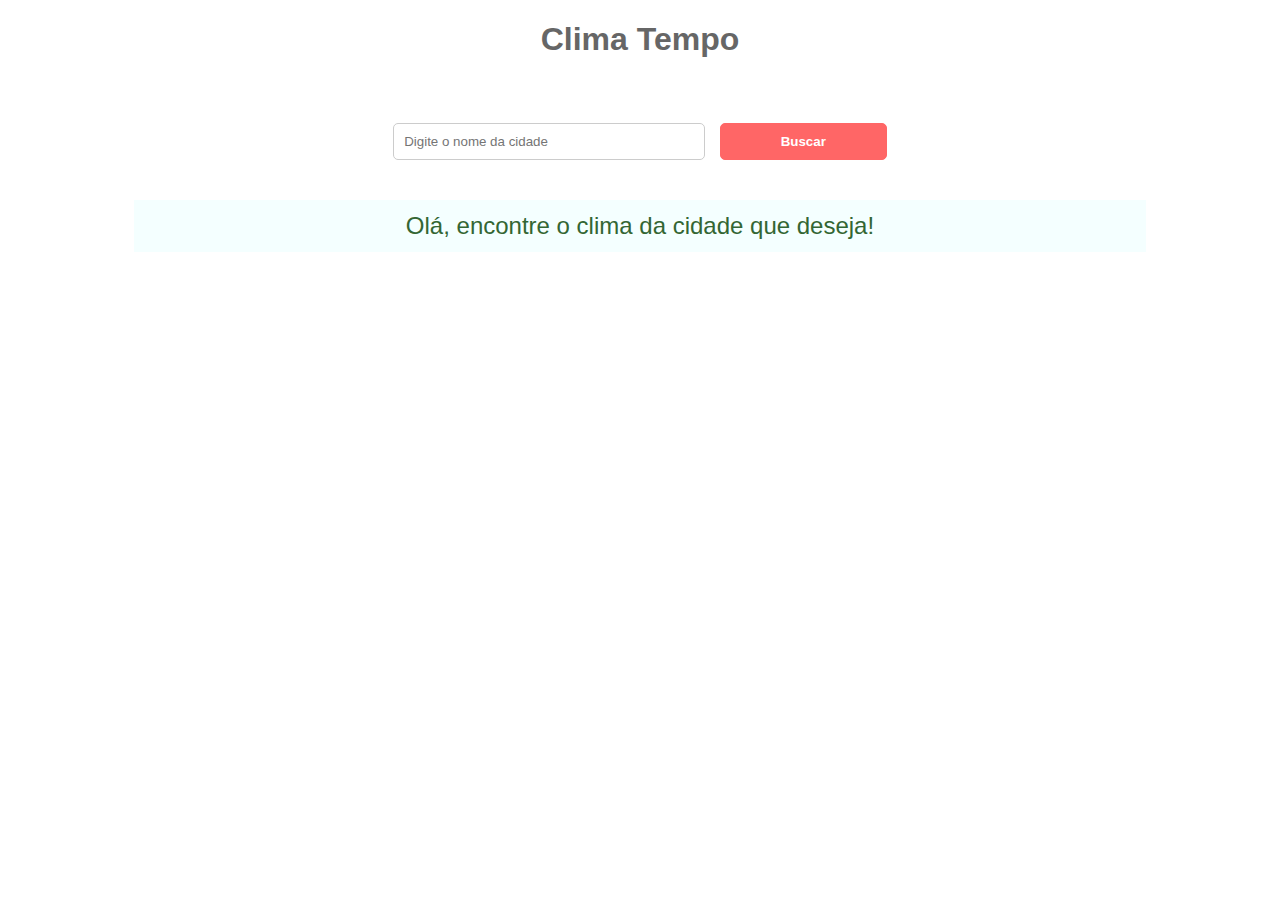
<file: WillianyVeras/Clima-Tempo/index.html>
<!DOCTYPE html>
<html lang="pt-BR">
<head>
    <meta charset="UTF-8">
    <meta name="viewport" content="width=device-width, initial-scale=1.0">
    <meta name="author" content="Williany Veras">
    <meta name="description" content="Exercício: Fazer a página do Faceboook">
    <link rel="stylesheet" href="style.css">
    <title>Clima Tempo</title>
</head>
<body>
    <div class="centralizar">       
        <h1>Clima Tempo</h1>
        <div id="formbuscar">
            <input type="text" id="nomeCidadade" name="nomeCidadade" placeholder="Digite o nome da cidade">
            <button onclick="verificar()">Buscar</button>
        </div>        
        <h2 id="texto">Olá, encontre o clima da cidade que deseja!</h2>       
    </div>
    <script src="clima.js"></script>
</body>
</html>
</file>
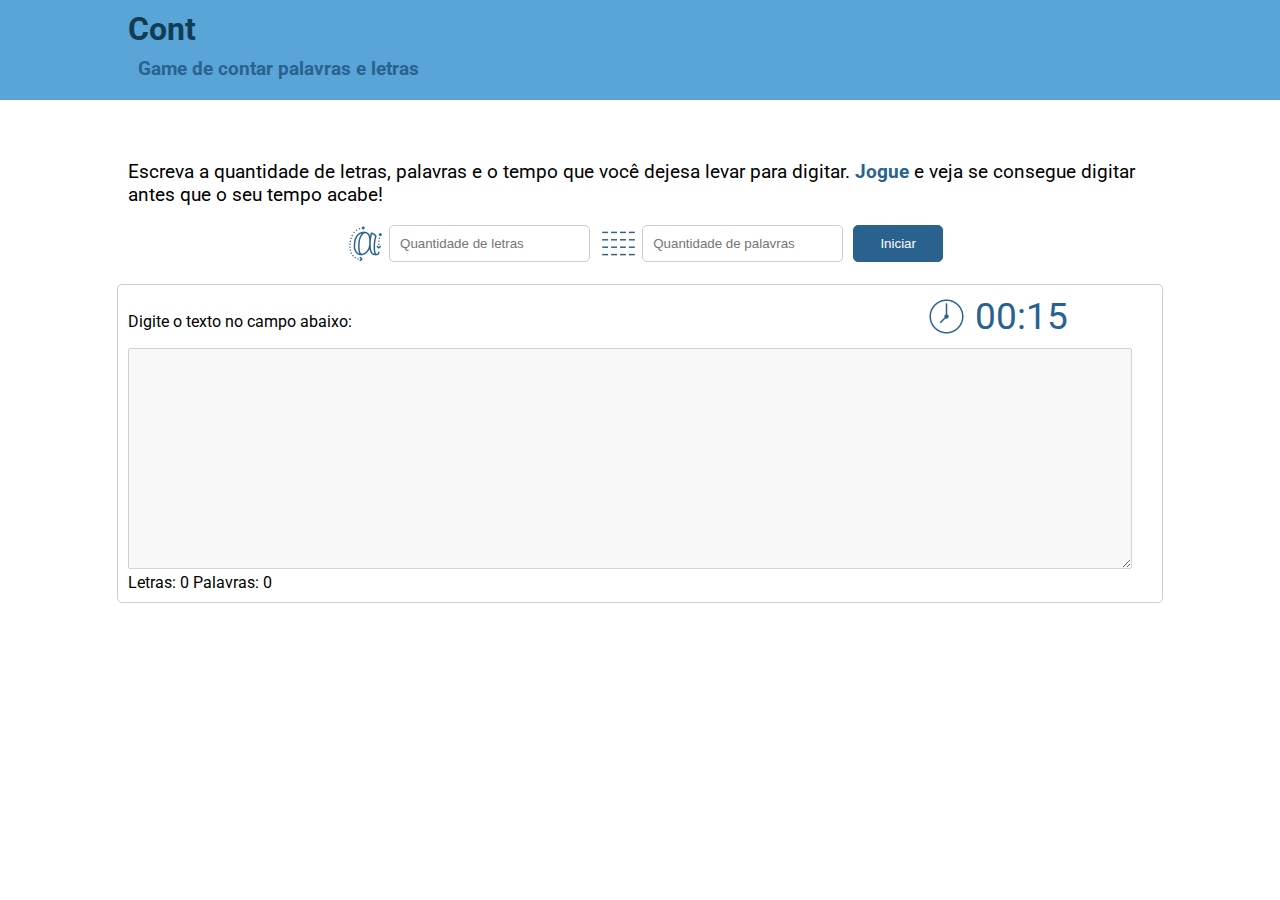
<file: WillianyVeras/Jogo-de-contar-palavras-e-letras/index.html>
<!DOCTYPE html>
<html lang="en">
<head>
    <meta charset="UTF-8">
    <meta name="viewport" content="width=device-width, initial-scale=1.0">
    <title>Game de contar palavras e letras</title>
    <script src="https://ajax.googleapis.com/ajax/libs/jquery/3.5.1/jquery.min.js"></script>
    <link href="https://fonts.googleapis.com/css2?family=Roboto:wght@100;300;400;700&display=swap" rel="stylesheet">
    <link rel="stylesheet" href="style.css">
</head>
<body>
    <div class="cabecalho">
        <div class="centralizar">
            <h1>Cont</h1>
            <h3>Game de contar palavras e letras</h3>
        </div>
    </div>
    <div class="especificacoes centralizar">
        <p>Escreva a quantidade de letras, palavras e o tempo que você dejesa levar para digitar. <span id="jogue">Jogue</span> e veja se consegue digitar antes que o seu tempo acabe!</p>
        <div class="esp">
        <img src="[data-uri]">    
        <input type="number" min="0" id="qtdLetras" name="qtdLetras" placeholder="Quantidade de letras">
        <img src="[data-uri]">    
        <input type="number" min="0" id="qtdPalavras" name="qtdPalavras" placeholder="Quantidade de palavras">
        <button id="btn">Iniciar</button>
        </div> 
    </div>
    <div id="msg">
        <h1></h1>
    </div>
        
    <div class="box centralizar">
        <div class="legenda">
            <section id="janela-1">Digite o texto no campo abaixo:</section>
            <section id="janela-2">
            <img src="[data-uri]">
            <span id="min">00</span> : <span id="seg">15</span> 
            </section>       
        </div>
        <textarea name="texto" id="texto"></textarea>
        <div class="resultado">
            Letras: <span id="nLetras">0</span>
            Palavras: <span id="nPalavras">0</span>
        </div>
    </div>
    
    <!-- Fim do codigo -->
    <script src="script.js"></script>
</body>
</html>
</file>
<file: WillianyVeras/Clima-Tempo/style.css>
.centralizar{
    width:80%;
    margin:10px auto;
    text-align: center;
    font-family: 'Lucida Sans', 'Lucida Sans Regular', 'Lucida Grande', 'Lucida Sans Unicode', Geneva, Verdana, sans-serif;
}

h1{
    color: #666666;
}

#formbuscar{
    margin-top: 65px;
}

input{
    border: 1px solid #cccccc;
    border-radius: 5px;
    padding: 10px;
    width: 290px;
    margin-right: 10px;
}

button{
    border: 1px solid #ff6666;
    background-color: #ff6666;
    border-radius: 5px;
    padding: 10px 60px;
    color: white;
    font-weight: bold;
}

button:hover{ cursor: pointer;}

h2{
    color:#336633;
    background-color: #F4FFFF;
    padding: 12px 0;
    margin-top: 40px;
    font-weight: 400;
}
</file>
<file: WillianyVeras/Jogo-de-contar-palavras-e-letras/style.css>
html, body{
    margin: 0;
    padding: 0;
    font-family: 'Roboto', sans-serif;
}
button:focus, input:focus, select:focus {
    box-shadow: 0 0 0 0;
    border: 0 none;
    outline: 0;
} 

textarea:focus{
    box-shadow: 0 0 0 0;
    outline: 0;
}

.cabecalho{
    width: 100%;
    height: 100px;
    background: #59A5D8;
    
}
.centralizar{
    width:80%;
    margin:0 auto;
}

.cabecalho h1{
    margin-top: 0; margin-bottom: 0;
    padding-top: 10px;
    color: #133C55;
}
.cabecalho h3{
    margin-top: 0; margin-bottom: 0;
    padding-top: 10px; padding-left: 10px;
    color: #2A628F;
}
.especificacoes{
    font-size: larger;
    margin-top: 60px;
    margin-bottom: 20px;
}
.especificacoes #jogue{
    font-weight: bold;
    color: #2A628F;
}
.esp, .legenda, #janela-2{
    display: flex;
    align-items: center;
    justify-content: center; 
    
}
.esp img{
    margin-right: 5px;
    margin-left: 10px;
}

#btn{
    margin-left: 10px;
    border-radius: 5px;
    padding: 10px;
    width: 7vw;
    border: 1px solid #2A628F;
    background-color: #2A628F;
    color: white;
}

#btn:hover{
    background-color: #59A5D8;
    border: 1px solid #59A5D8;
    cursor: pointer;

}

.especificacoes input{
    width: 14vw;
}

.especificacoes input, .box{
    border: 1px solid #cccccc;
    border-radius: 5px;
    padding: 10px;  
}
.box{
    margin-bottom: 20px;
}

#janela-1{
    width: 70%;
    float: left;
    clear: both;
}
#janela-2{
    width: 30%;
    float: right;   
    margin-bottom: 10px;
    color: #2A628F;
    font-size: 37px;
}

#janela-2 img{
    margin-right: 10px;
}

textarea{
    width:  78vw;
    height: 215px;
}

#msg{
    
    text-align: center;
    color: #2A628F;
}
</file>
